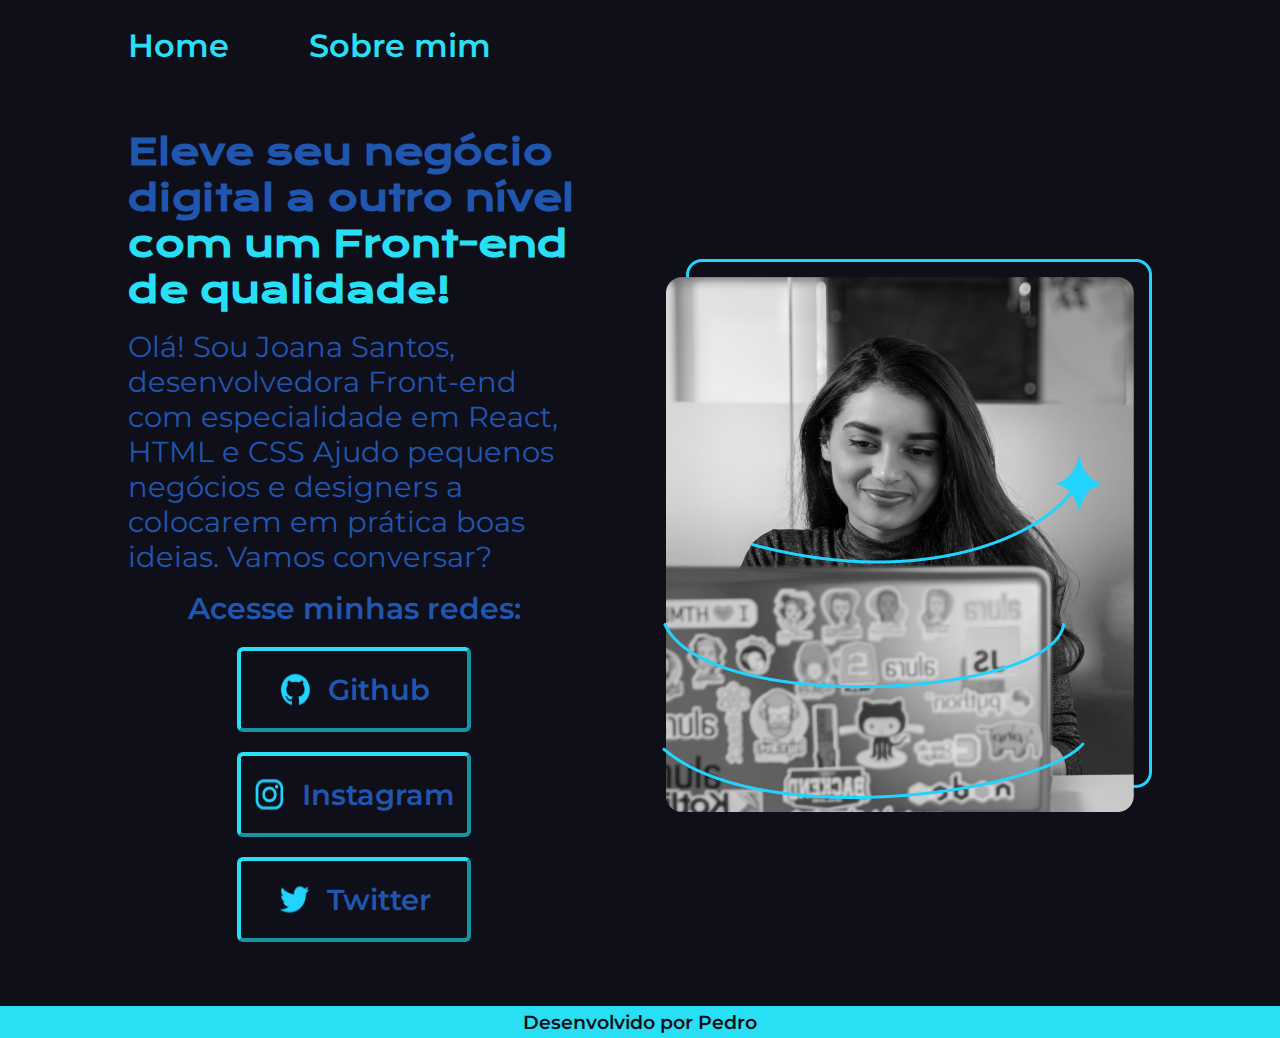
<file: index.html>
<!DOCTYPE html>
<html lang="pt-br">
<head>
    <meta charset="UTF-8">
    <meta http-equiv="X-UA-Compatible" content="IE=edge">
    <meta name="viewport" content="width=device-width, initial-scale=1.0">
    <title>portifolio</title>
    <link rel="stylesheet" href="styles/style.css">
</head>
<body>
    <header class="cabecalho">
        <nav class="cabecalho__menu">
            <a href="index.html" class="cabecalho__menu__links">Home</a>
            <a href="about.html" class="cabecalho__menu__links">Sobre mim</a>
        </nav>
    </header>
    <main class="apresentacao">
        <section class="apresentacao__conteudo">
            <h1 class="apresentacao__conteudo__titulo">Eleve seu negócio digital a outro nível <strong class="titulo"> com um Front-end de qualidade! </strong></h1>
            <p class="apresentacao__conteudo__p">Olá! Sou Joana Santos, desenvolvedora Front-end com especialidade em React, HTML e CSS Ajudo pequenos negócios e designers a colocarem em prática boas ideias. Vamos conversar?</p>
            <div class="apresentacao__links">
                <h2 class="apresentacao__links__subtitulo">Acesse minhas redes:</h2>
                <a  class="apresentacao__links__botao" href="https://Github.com">
                    <img class="apresentacao__links__botao__img" src="assets/github.png" alt="github.png">
                    Github
                </a>
                <a  class="apresentacao__links__botao" href="https://instagram.com">
                    <img class="apresentacao__links__botao__img" src="assets/instagram.png" alt="github.png">
                    Instagram
                </a>
                <a  class="apresentacao__links__botao" href="https://Twitter.com">
                    <img class="apresentacao__links__botao__img" src="assets/twitter.png" alt="github.png">
                    Twitter
                </a>        
            </div>
        </section>
        <img class="apresentacao__img" src="assets/portifolio img1.png" alt="foto Joana Santos">
    </main>
    <furter class="rodape">
        <p>Desenvolvido por Pedro</p>
    </furter>
</body>
</html>
</file>
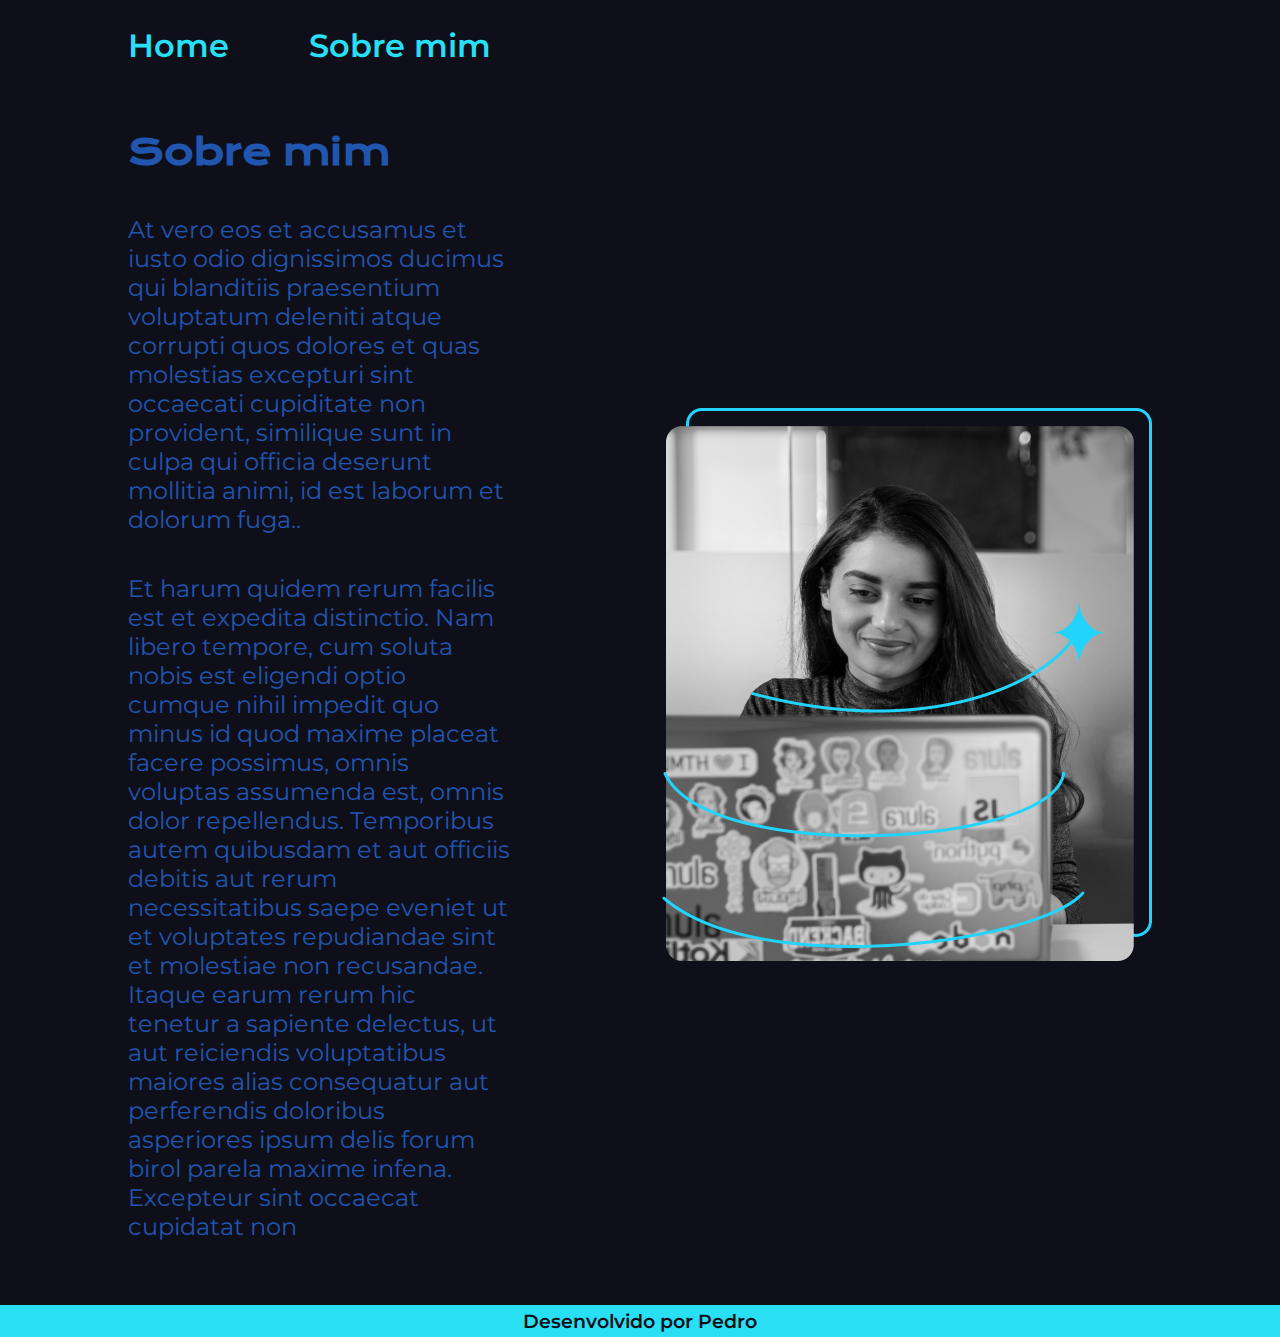
<file: about.html>
<!DOCTYPE html>
<html lang="en">
<head>
    <meta charset="UTF-8">
    <meta name="viewport" content="width=device-width, initial-scale=1.0">
    <link rel="stylesheet" href="styles/style.css">
    <link rel="stylesheet" href="styles/styleSM.css">
    <title>Sobre mim</title>
</head>
    <body>
        <header class="cabecalho">
            <nav class="cabecalho__menu">
                <a href="index.html" class="cabecalho__menu__links">Home</a>
                <a href="about.html" class="cabecalho__menu__links">Sobre mim</a>
            </nav>
        </header>
        <main class="SobreMim">
           <section class="SobreMim__conteudo">
                 <h1 class="SobreMim__conteudo__T">Sobre mim
                </h1>
                <p class="SobreMim__conteudo__P">At vero eos et accusamus et iusto odio dignissimos ducimus qui blanditiis praesentium voluptatum deleniti atque corrupti quos dolores et quas molestias excepturi sint occaecati cupiditate non provident, similique sunt in culpa qui officia deserunt mollitia animi, id est laborum et dolorum fuga..
                </p>
                <p class="SobreMim__conteudo__P">
                    Et harum quidem rerum facilis est et expedita distinctio. Nam libero tempore, cum soluta nobis est eligendi optio cumque nihil impedit quo minus id quod maxime placeat facere possimus, omnis voluptas assumenda est, omnis dolor repellendus. Temporibus autem quibusdam et aut officiis debitis aut rerum necessitatibus saepe eveniet ut et voluptates repudiandae sint et molestiae non recusandae. Itaque earum rerum hic tenetur a sapiente delectus, ut aut reiciendis voluptatibus maiores alias consequatur aut perferendis doloribus asperiores ipsum delis forum birol parela maxime infena. Excepteur sint occaecat cupidatat non
                </p>
            </section>  
            <img class="apresentacao__img" src="assets/portifolio img1.png" alt="foto Joana Santos">    
        </main>
        <furter class="rodape">
            <p>Desenvolvido por Pedro</p>
        </furter>
    </body>
</html>
</file>
<file: styles/style.css>
@import url('https://fonts.googleapis.com/css2?family=Krona+One&display=swap');
@import url('https://fonts.googleapis.com/css2?family=Montserrat&display=swap');

* {   
    margin: 0;
    padding: 0%;
}

:root{
    --cor-primaria: #0f0f1a ;
    --cor-secundaria: #2a77f4af ;
    --cor-terciaria: #28dff3 ;
    --cor-hover: #22223b;

    --font-principal: 'Krona One', sans-serif;
    --font-secundaria: "montserrat", sans-serif;
}

body {
    box-sizing: border-box;
    background-color: var(--cor-primaria);
    color: var(--cor-secundaria);
}

.cabecalho{
    padding: 2% 0% 0% 10%;
}

.cabecalho__menu{
    display: flex;
    gap: 80px;  
}

.cabecalho__menu__links{
    font-family: var(--font-secundaria);
    font-size: 2rem;
    font-weight: 600;
    color: var(--cor-terciaria);
    text-decoration: none;
}

.titulo {
    color: var(--cor-terciaria);
}

.apresentacao{
    padding: 5% 10%;
    display: flex;
    align-items: center;
    justify-content: space-between;
    gap: 82px;
}

.apresentacao__conteudo{
    width: 50%;
    display: flex;
    flex-direction: column;
    gap: 1rem;
}

.apresentacao__conteudo__titulo{
    font-size: 2.25rem;
    font-family: var(--font-principal);  
}

.apresentacao__conteudo__p{
    font-size: 1.8rem;
    font-family: var(--font-secundaria);
}

.apresentacao__links{
    display: flex;
    flex-direction: column;
    justify-content: space-between;
    align-items: center;
    gap: 20px;
    
}

.apresentacao__links__subtitulo{
    font-family: var(--font-secundaria);
    font-weight: 600;
    font-size: 1.9rem;
}

.apresentacao__links__botao{
    display: flex;
    justify-content: center;
    gap: 16px;
    border: 4px outset var(--cor-terciaria);
    width: 50%;
    padding: 21px 0;
    text-align: center;
    font-size: 1.8rem;
    color: var(--cor-secundaria); 
    border-radius: 6px;
    text-decoration: none;
    font-weight: 600;
    font-family: var(--font-secundaria);
        
}

.apresentacao__links__botao:hover{

    background-color: var(--cor-hover);
    border: 5px outset;
}

.apresentacao__img{
    width: 50%;
}

.rodape{
    display: flex;
    justify-content: center;
    font-family: var(--font-secundaria);
    color: var(--cor-primaria);
    background-color: var(--cor-terciaria);
    font-weight: 600;
    padding: 4px;
    font-size: 1.2rem;  
}

@media (max-width: 1200px){
    
    .cabecalho{
        padding: 4%;
    }

    .cabecalho__menu{
        justify-content: center;
        padding: 5%;
    }
    
    .apresentacao{
        flex-direction: column-reverse;
    }

    .apresentacao__conteudo{
        width: auto;
    }

    .apresentacao__links__botao{
        width: 100%;
    }

}
</file>
<file: styles/styleSM.css>
@import url('https://fonts.googleapis.com/css2?family=Krona+One&display=swap');
@import url('https://fonts.googleapis.com/css2?family=Montserrat&display=swap');

*{
    margin: 0;
    padding: 0%;
}

.SobreMim{
    padding: 5% 10%;
    display: flex;
    align-items: center;
    justify-content: space-between;
    gap: 150px;
  
}

.SobreMim__conteudo{
    display: flex;
    flex-direction: column;
    gap: 40px;
}

.SobreMim__conteudo__T{
    font-size: 2.25rem;
    font-family: 'Krona One', sans-serif;
}

.SobreMim__conteudo__P{
    font-size: 1.5rem;
    font-family: 'Montserrat', sans-serif;
}

@media (max-width:1200px) {
    .SobreMim{
        flex-direction: column-reverse;
    }
}
</file>
